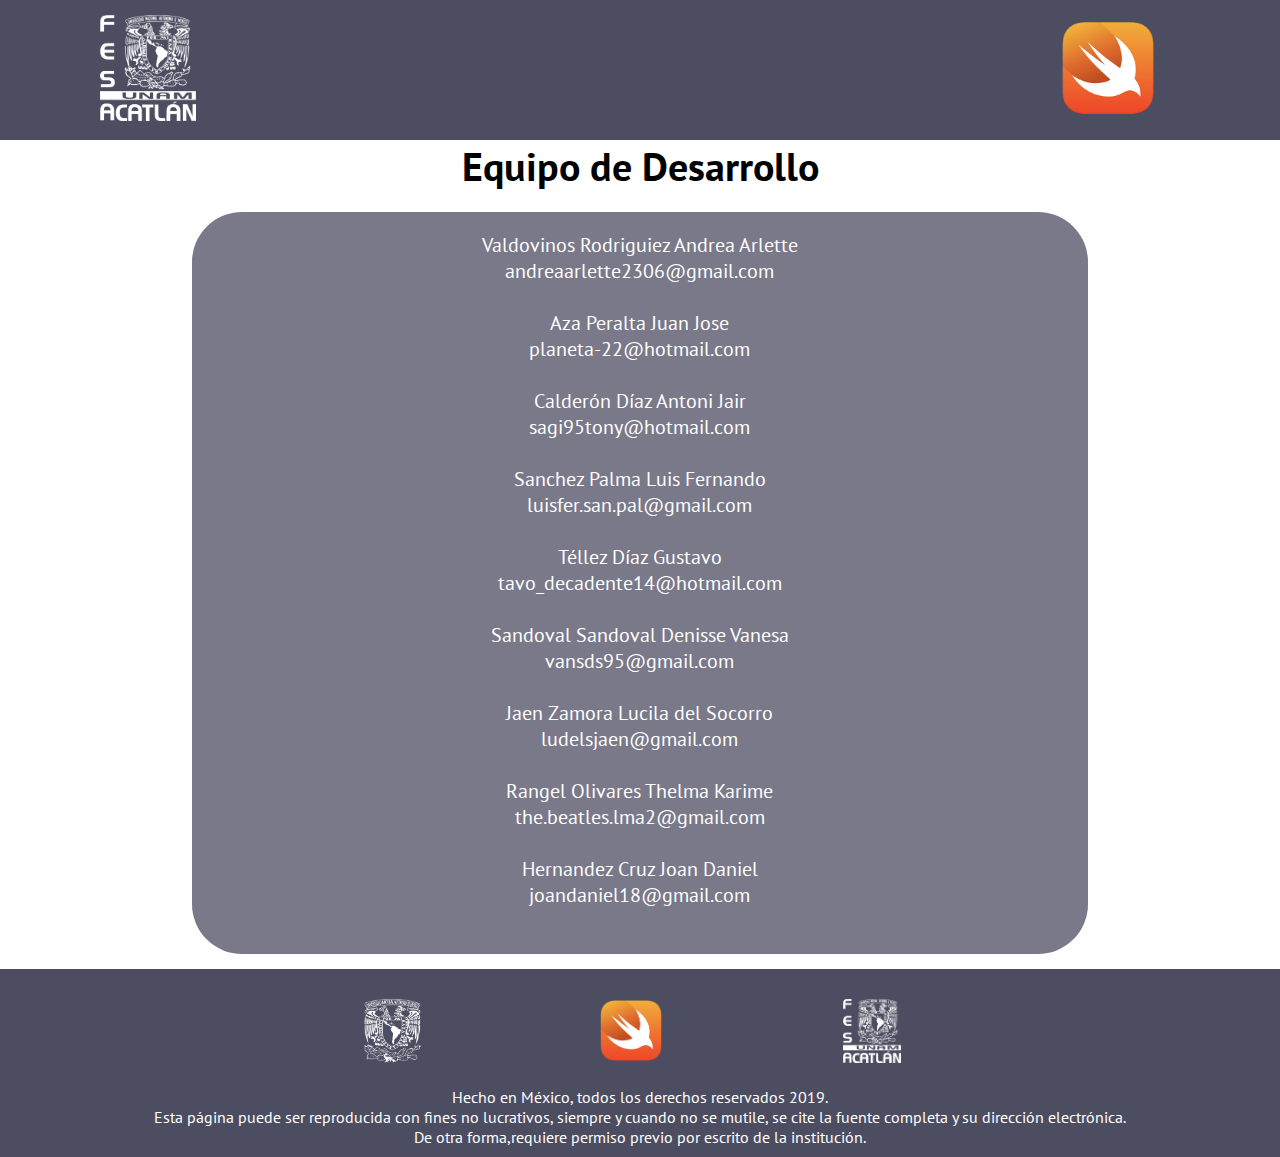
<file: web-cdam-ios-master/desarrollo.html>
<!DOCTYPE html>
<html lang="es">

<head>
    <meta charset="utf-8">
    <meta name="viewport" content="width=device-width, initial-scale=1.0, maximum-scale=1.0, minimum-scale=1.0">
    <title>iOS Development Lab/Equipo de Desarrollo</title>
    <link rel="icon" type="image/png" href="static/medios/favicon.png" sizes="16x16">
    <link href="https://fonts.googleapis.com/css?family=PT+Sans" rel="stylesheet">
    <link rel="stylesheet" href="static/css/estilos.css">
    <link rel="stylesheet" href="static/css/desarrollo.css">
</head>

<body>
    <div class="contenedor">
        <header>
            <!--El header está ocupado solamente por los iconos y el nombre del laboratorio-->
            <div class="logo1">
                <a href="https://www.acatlan.unam.mx"><img src="static/medios/FES_blanco.png" alt="Imagen"></a>
            </div>
            <div class="logo2">
                <a><img src="static/medios/favicon.png" alt="Imagen"></a>
            </div>
        </header>
        <h1>Equipo de Desarrollo</h1><br>
         <div class="cuerpo">
            <div class="elemento">
                <p>Valdovinos Rodriguiez Andrea Arlette </p>
                <p>andreaarlette2306@gmail.com</p><br>
            </div>
          <div class="elemento">
                <p>Aza Peralta Juan Jose</p>
                <p>planeta-22@hotmail.com</p><br>
            </div>
            <div class="elemento">
                <p>Calderón Díaz Antoni Jair</p>
                <p>sagi95tony@hotmail.com</p><br>
            </div>
            <div class="elemento">
                <p>Sanchez Palma Luis Fernando</p>
                <p>luisfer.san.pal@gmail.com</p><br>
            </div>
            <div class="elemento">
                <p>Téllez Díaz Gustavo</p>
                <p>tavo_decadente14@hotmail.com</p><br>
            </div>
            <div class="elemento">
                <p>Sandoval Sandoval Denisse Vanesa</p>
                <p>vansds95@gmail.com</p><br>
            </div>
            <div class="elemento">
                <p>Jaen Zamora Lucila del Socorro</p>
                <p>ludelsjaen@gmail.com</p><br>
            </div>
            <div class="elemento">
                <p>Rangel Olivares Thelma Karime </p>
                <p>the.beatles.lma2@gmail.com</p><br>
            </div>
            <div class="elemento">
                <p>Hernandez Cruz Joan Daniel </p>
                <p>joandaniel18@gmail.com</p><br>
            </div>
        </div>
        <footer>
            <section class="logos">
                <!-- Esta sección esta destinada a contener los logos que se muestran en el pie de página-->
                <a href="https://www.unam.mx"><img src="static/medios/UNAM_blanco.png" alt="Imagen"></a>
                <a href="#"><img src="static/medios/favicon.png" alt="Imagen"></a>
                <a href="https://www.acatlan.unam.mx"><img src="static/medios/FES_blanco.png" alt="Imagen"></a>
            </section>

            <div class="derechos">
                <p id="p1"> Hecho en México, todos los derechos reservados 2019.</p>
                <p id="p2"> Esta página puede ser reproducida con fines no lucrativos, siempre y cuando no se mutile, se cite la fuente completa y su dirección electrónica.</p>
                <p id="p3">De otra forma,requiere permiso previo por escrito de la institución.</p>
            </div>
        </footer>
    </div>
</body>

</html>
</file>
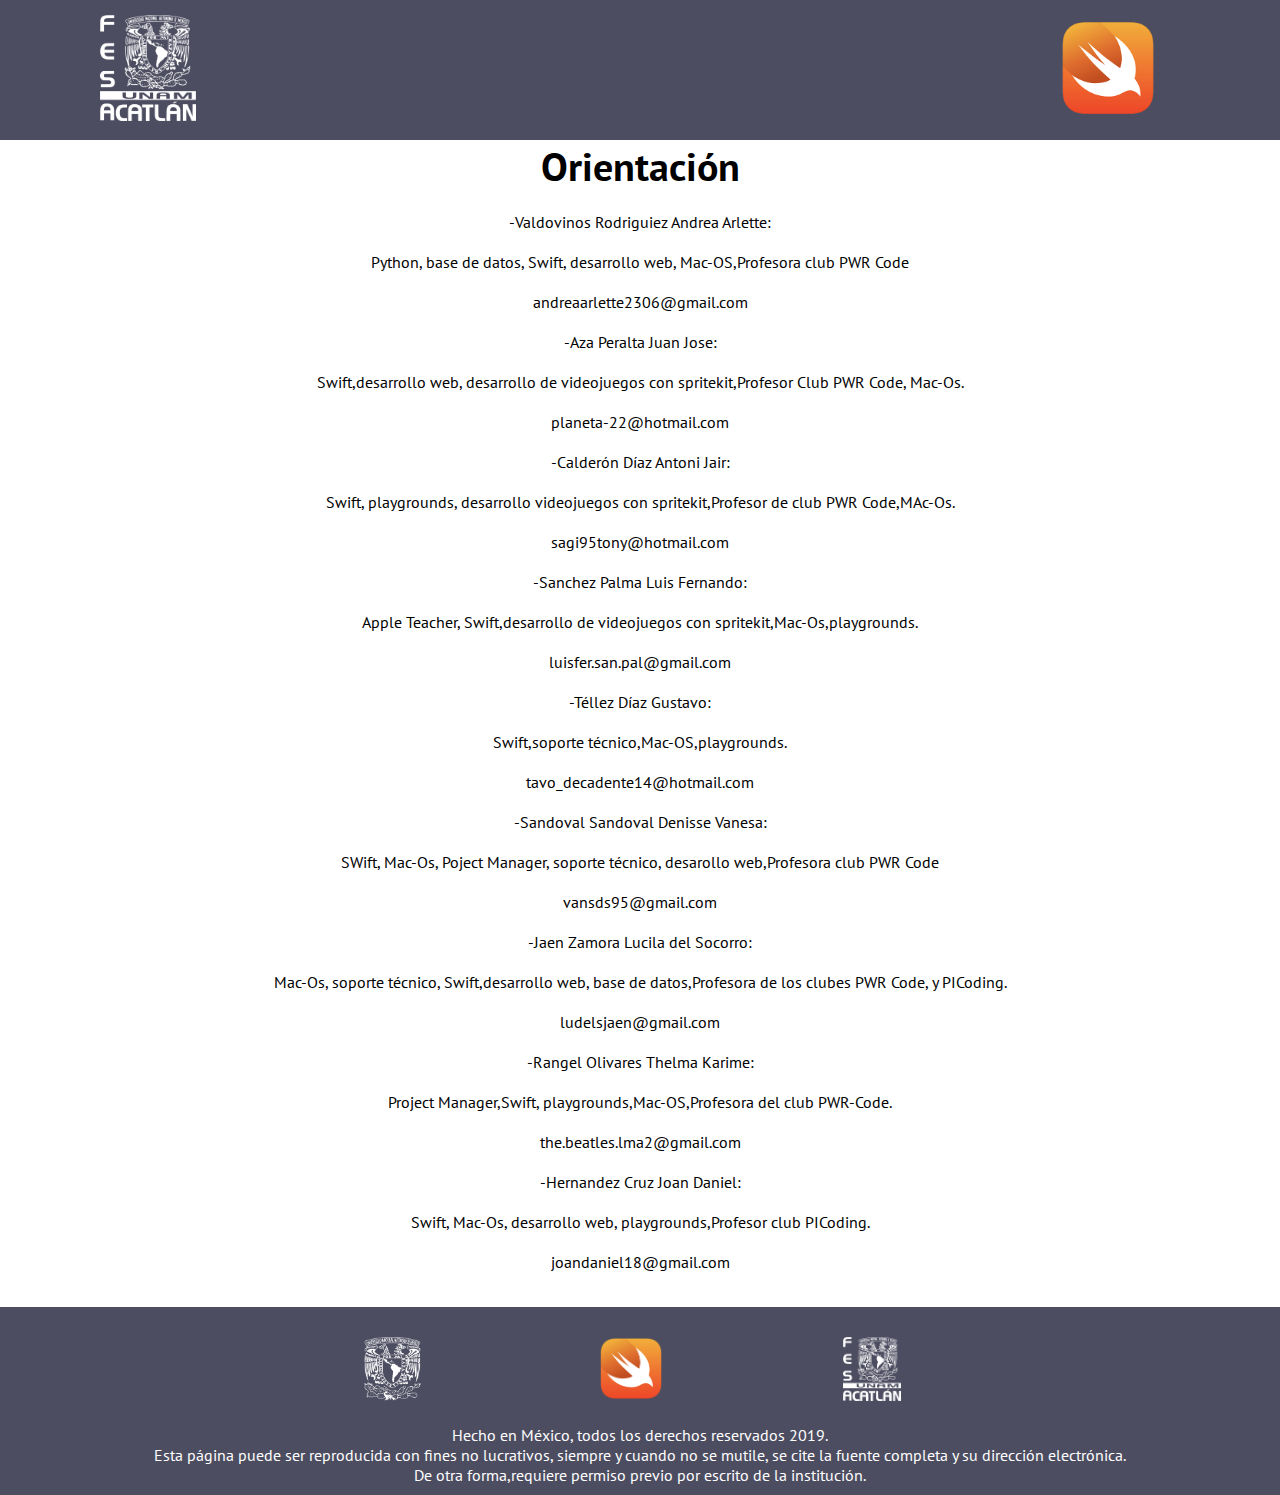
<file: web-cdam-ios-master/orientacion.html>
<!DOCTYPE html>
<html lang="es">

<head>
    <meta charset="utf-8">
    <meta name="viewport" content="width=device-width, initial-scale=1.0, maximum-scale=1.0, minimum-scale=1.0">
    <title>iOS Development Lab/Orientación</title>
    <link rel="icon" type="image/png" href="static/medios/favicon.png" sizes="16x16">
    <link href="https://fonts.googleapis.com/css?family=PT+Sans" rel="stylesheet">
    <link rel="stylesheet" href="static/css/estilos.css">
    <link rel="stylesheet" href="static/css/desarrollo.css">
</head>

<body>
    <div class="contenedor">
        <header>
            <!--El header está ocupado solamente por los iconos y el nombre del laboratorio-->
            <div class="logo1">
                <a href="https://www.acatlan.unam.mx"><img src="static/medios/FES_blanco.png" alt="Imagen"></a>
            </div>
            <div class="logo2">
                <a><img src="static/medios/favicon.png" alt="Imagen"></a>
            </div>
        </header>
        <h1>Orientación</h1><br>
        <p align="center">
          -Valdovinos Rodriguiez Andrea Arlette:<br><br>
                Python, base de datos, Swift, desarrollo web, Mac-OS,Profesora club PWR Code<br><br> 
                andreaarlette2306@gmail.com<br><br>
  
           -Aza Peralta Juan Jose:<br><br>
                Swift,desarrollo web, desarrollo de videojuegos con spritekit,Profesor Club PWR Code, Mac-Os.<br><br>
                 planeta-22@hotmail.com<br><br>
        
          -Calderón Díaz Antoni Jair:<br><br>
                Swift, playgrounds, desarrollo videojuegos con spritekit,Profesor de club PWR Code,MAc-Os.<br><br>
                sagi95tony@hotmail.com<br><br>

          -Sanchez Palma Luis Fernando:<br><br>
                Apple Teacher, Swift,desarrollo de videojuegos con spritekit,Mac-Os,playgrounds.<br><br>
                luisfer.san.pal@gmail.com<br><br>

          -Téllez Díaz Gustavo:<br><br>
                Swift,soporte técnico,Mac-OS,playgrounds.<br><br>
                tavo_decadente14@hotmail.com<br><br>

                
          -Sandoval Sandoval Denisse Vanesa:<br><br>
                SWift, Mac-Os, Poject Manager, soporte técnico, desarollo web,Profesora club PWR Code<br><br>
                vansds95@gmail.com<br><br>

                
          -Jaen Zamora Lucila del Socorro:<br><br>
                Mac-Os, soporte técnico, Swift,desarrollo web, base de datos,Profesora de los clubes PWR Code,
            y PICoding.<br><br>
                ludelsjaen@gmail.com<br><br>

                
          -Rangel Olivares Thelma Karime:<br><br>
                Project Manager,Swift, playgrounds,Mac-OS,Profesora del club PWR-Code.<br><br>
                the.beatles.lma2@gmail.com<br><br>

                
          -Hernandez Cruz Joan Daniel:<br><br>
                Swift, Mac-Os, desarrollo web, playgrounds,Profesor club PICoding.<br><br>
                joandaniel18@gmail.com <br><br>
      
        </p>
      
        <footer>
            <section class="logos">
                <!-- Esta sección esta destinada a contener los logos que se muestran en el pie de página-->
                <a href="https://www.unam.mx"><img src="static/medios/UNAM_blanco.png" alt="Imagen"></a>
                <a href="#"><img src="static/medios/favicon.png" alt="Imagen"></a>
                <a href="https://www.acatlan.unam.mx"><img src="static/medios/FES_blanco.png" alt="Imagen"></a>
            </section>
            <div class="derechos">
                <p id="p1"> Hecho en México, todos los derechos reservados 2019.</p>
                <p id="p2"> Esta página puede ser reproducida con fines no lucrativos, siempre y cuando no se mutile, se cite la fuente completa y su dirección electrónica.</p>
                <p id="p3">De otra forma,requiere permiso previo por escrito de la institución.</p>
            </div>
        </footer>
    </div>
</body>

</html>
</file>
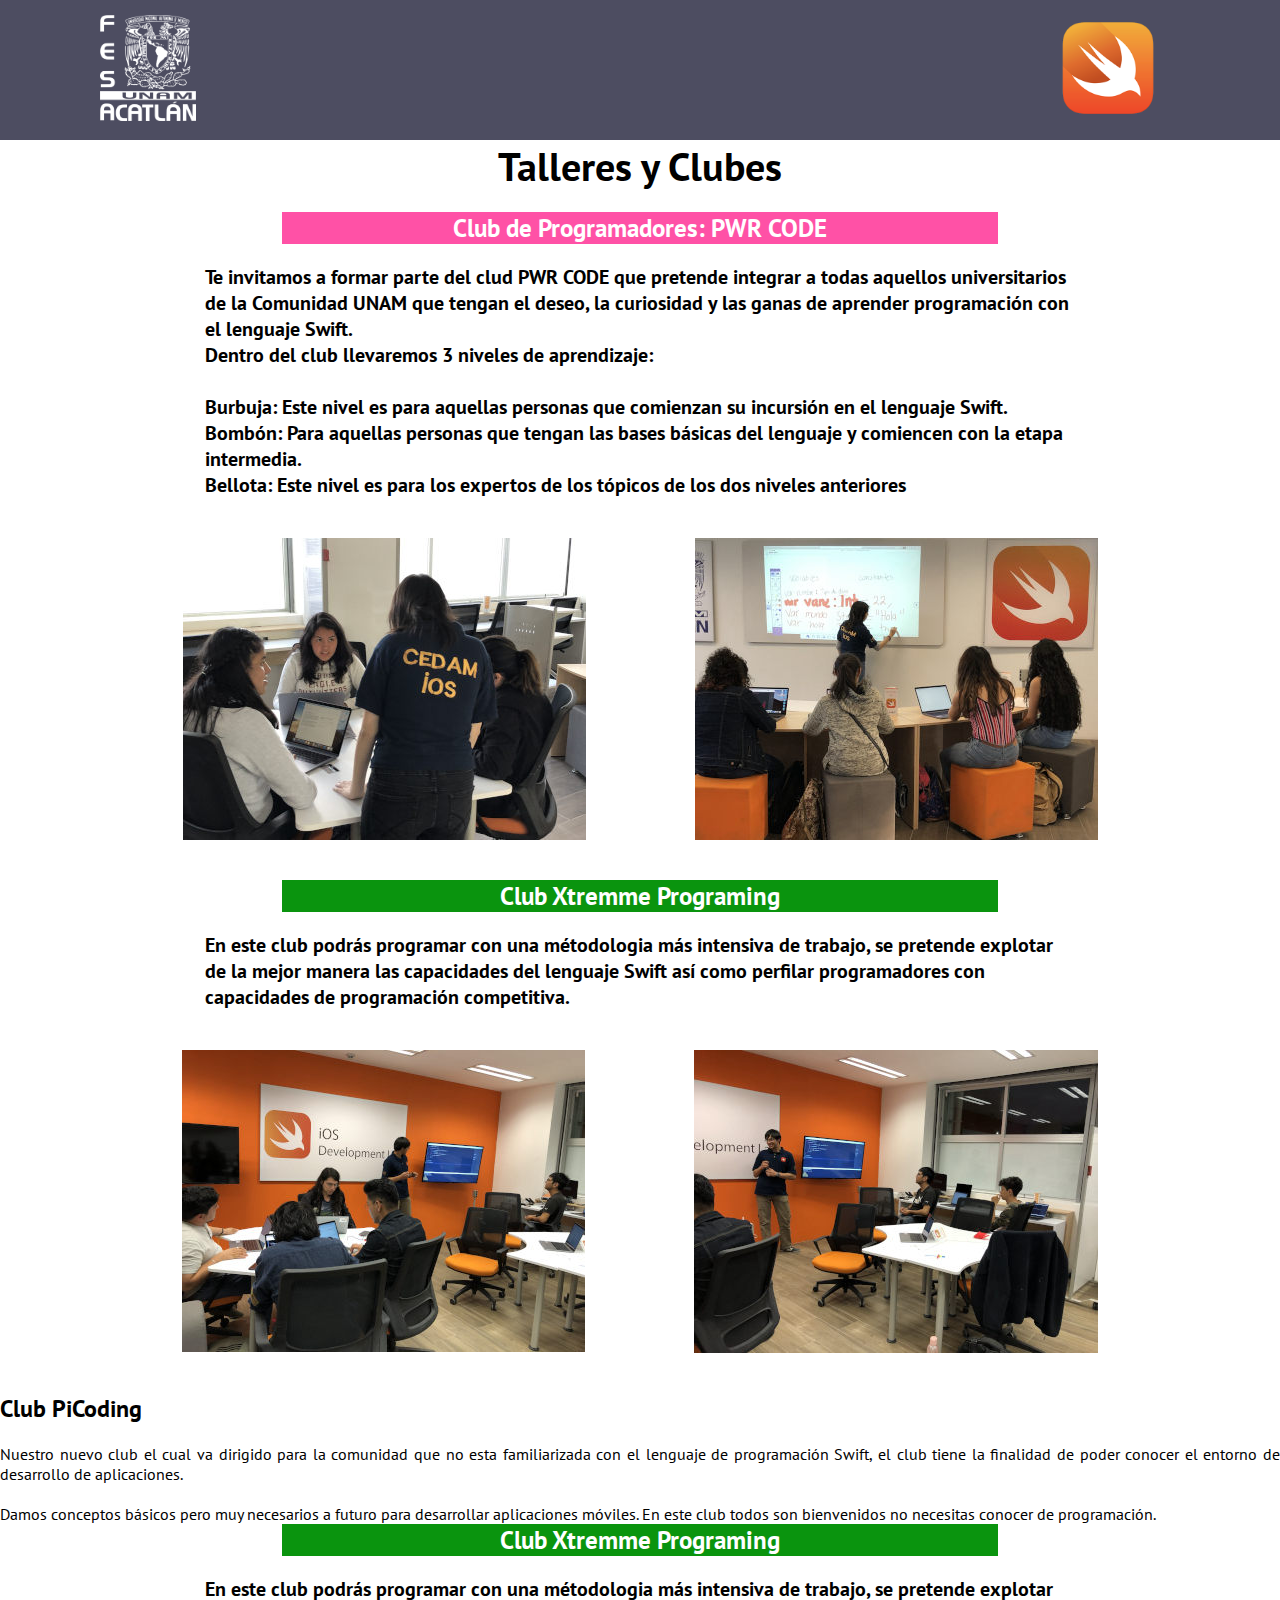
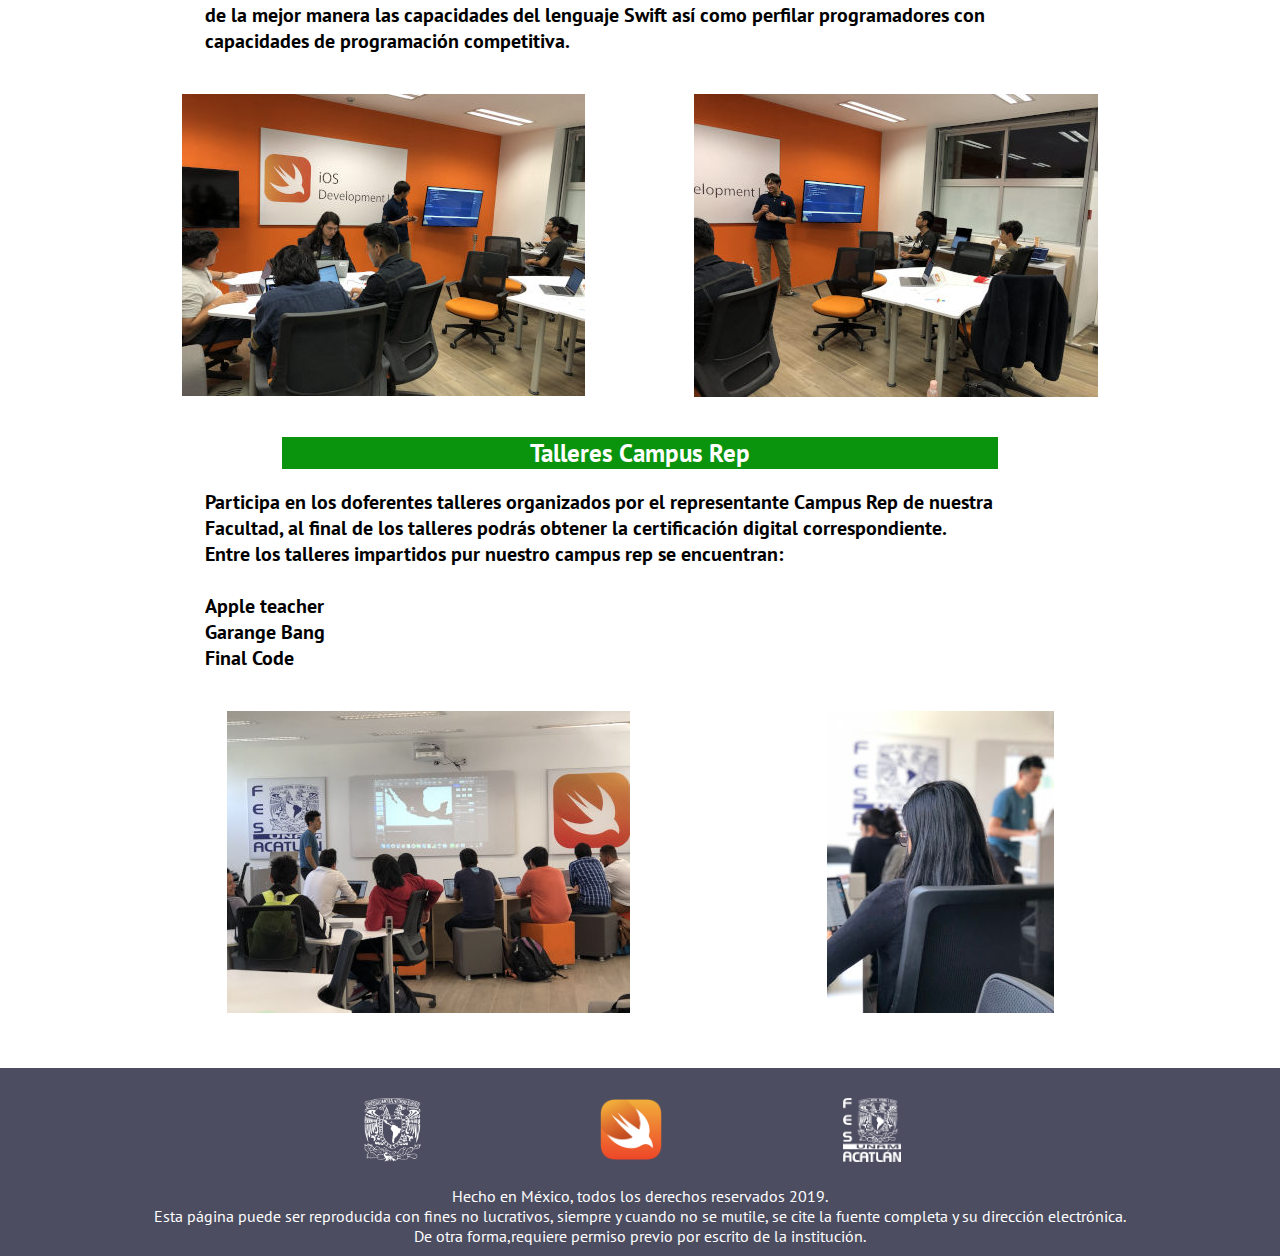
<file: web-cdam-ios-master/talleres.html>
<!DOCTYPE html>
<html lang="es">

<head>
    <meta charset="utf-8">
    <meta name="viewport" content="width=device-width, initial-scale=1.0, maximum-scale=1.0, minimum-scale=1.0">
    <title>iOS Development Lab/Talleres</title>
    <link rel="icon" type="image/png" href="static/medios/favicon.png" sizes="16x16">
    <link href="https://fonts.googleapis.com/css?family=PT+Sans" rel="stylesheet">
    <link rel="stylesheet" href="static/css/estilos.css">
    <link rel="stylesheet" href="static/css/desarrollo.css">
    <link rel="stylesheet" href="static/css/talleres.css">
</head>

<body>
    <div class="contenedor">
        <header>
            <!--El header está ocupado solamente por los iconos y el nombre del laboratorio-->
            <div class="logo1">
                <a href="https://www.acatlan.unam.mx"><img src="static/medios/FES_blanco.png" alt="Imagen"></a>
            </div>
            <div class="logo2">
                <a><img src="static/medios/favicon.png" alt="Imagen"></a>
            </div>
        </header>
        <h1>Talleres y Clubes</h1><br>
        <div id="PGC"><h2>Club de Programadores: PWR  CODE</h2><br>
        <p>Te invitamos a formar parte del clud PWR  CODE que pretende integrar a todas aquellos universitarios de la Comunidad UNAM que tengan el deseo, la curiosidad y las ganas de aprender programación con el lenguaje Swift.<br>
            Dentro del club llevaremos 3 niveles de aprendizaje: <br><br>
            Burbuja: Este nivel es para aquellas personas que comienzan su incursión en el lenguaje Swift.<br>
            Bombón: Para aquellas personas que tengan las bases básicas del lenguaje y comiencen con la etapa intermedia.<br>
            Bellota: Este nivel es para los expertos de los tópicos de los dos niveles anteriores</p><br><br>
            <div class="imagenes">
                <img src="static/medios/IMG_0013.jpg">
                <img src="static/medios/IMG_0303.jpg">
            </div>          
        </div><br><br>
       
      
        <div id="XP"><h2>Club Xtremme Programing</h2><br>
        <p>En este club podrás programar con una métodologia más intensiva de trabajo, se pretende explotar de la mejor manera las capacidades del lenguaje Swift así como perfilar programadores con capacidades de programación competitiva.</p><br><br>
            <div class="imagenes">
                <img src="static/medios/IMG_0365.jpg">
                <img src="static/medios/IMG_0366.jpg">
            </div>
        </div><br><br>
      
       <div id ="PiC"><h2>Club PiCoding</h2><br>
        <p align="justify">Nuestro nuevo club el cual va dirigido para la comunidad que no esta familiarizada con el lenguaje de programación Swift, el club tiene la finalidad de poder conocer el entorno de desarrollo de aplicaciones.<br><br>
          Damos conceptos básicos pero muy necesarios a futuro para desarrollar aplicaciones móviles. En este club todos son bienvenidos no necesitas conocer de programación. 
        </p>
      
      </div>
        <div id="XP"><h2>Club Xtremme Programing</h2><br>
        <p>En este club podrás programar con una métodologia más intensiva de trabajo, se pretende explotar de la mejor manera las capacidades del lenguaje Swift así como perfilar programadores con capacidades de programación competitiva.</p><br><br>
            <div class="imagenes">
                <img src="static/medios/IMG_0365.jpg">
                <img src="static/medios/IMG_0366.jpg">
            </div>
        </div><br><br>
      
        <div id="XP"><h2>Talleres Campus Rep</h2><br>
        <p>Participa en los doferentes talleres organizados por el representante Campus Rep de nuestra Facultad, al final de los talleres podrás obtener la certificación digital correspondiente.<br>
           Entre los talleres impartidos pur nuestro campus rep se encuentran:<br><br>
           Apple teacher<br>
           Garange Bang<br>
           Final Code</p><br><br>
            <div class="imagenes">
                <img src="static/medios/IMG_0312.jpg">
                <img src="static/medios/IMG_0333.jpg">
            </div>
        </div><br><br>
        <footer>
            <section class="logos">
                <!-- Esta sección esta destinada a contener los logos que se muestran en el pie de página-->
                <a href="https://www.unam.mx"><img src="static/medios/UNAM_blanco.png" alt="Imagen"></a>
                <a href="#"><img src="static/medios/favicon.png" alt="Imagen"></a>
                <a href="https://www.acatlan.unam.mx"><img src="static/medios/FES_blanco.png" alt="Imagen"></a>
            </section>
            <div class="derechos">
                <p id="p1"> Hecho en México, todos los derechos reservados 2019.</p>
                <p id="p2"> Esta página puede ser reproducida con fines no lucrativos, siempre y cuando no se mutile, se cite la fuente completa y su dirección electrónica.</p>
                <p id="p3">De otra forma,requiere permiso previo por escrito de la institución.</p>
            </div>
        </footer>
    </div>
</body>

</html>
</file>
<file: web-cdam-ios-master/static/css/estilos.css>
/*Plantilla de estilos del sitio del CDAM de la
Facultad de Estudios Superiores Acatlán

Autores:
Flores Hernández Juan Alberto

2019 Facultad de Estudios Superiores Acatlán*/
* {
    margin: 0px;
    padding: 0px;
    box-sizing: border-box;
    font-family: 'PT Sans', sans-serif;
}

.contenedor {
    width: 100%;
    max-width: 1500px;
    margin: auto;
    /*flex para responsive design*/
    display: flex;
    flex-direction: column;
    flex-flow: column;
}

header {
    /*Fondo Gris*/
    background: rgba(77, 77, 97, 1);
    width: 100%;
    padding-left: 100px;
    padding-right: 100px;
    padding-top: 15px;
    padding-bottom: 15px;
    display: flex;
    justify-content: space-between;
    align-items: center;
    flex-direction: row;
}


.logo1 {
    max-width: 120px;
    max-height: 120px;
}

.logo1 img,
.logo2 img {
    width: 80%;
}

.logo2 {
    max-width: 120px;
    max-height: 120px;
}

nav {
    width: 100%;
    /*Fondo Naranja del nav*/
    background: rgba(255, 133, 51, 1);
    display: flex;
    flex-wrap: wrap;
    align-items: center;
    margin: auto;
}

nav a {
    color: rgb(255, 255, 255);
    font-size: 18px;
    text-align: center;
    text-decoration: none;
    padding: 5px;
    flex-grow: 1;
    /*Hace que los elementos del nav se distribuyan de manera adecuada*/
}

nav a:hover {
    background: rgba(87, 87, 107, 1);
}

/* Etiquena .accordion-container-menu es para el menu destinado para dispositivos móviles*/
.accordion-container-menu {
    display: none;
}

.galeria {
    width: 100%;
    max-width: 1500px;
    display: flex;
    height: 700px;
    justify-content: center;
    align-content: center;
    margin: auto;
}

.galeria img {
    width: 100%;
    max-width: 1500px;
    padding: 0px;
    height: 700px;
    margin: auto;
}

.acerca {
    background: rgba(255, 255, 255, 1);
    width: 100%;
    max-width: 1500px;
    margin: auto;
    display: flex;
    flex-flow: row;
    flex-flow: wrap;
    padding: 20px;
}

.informacion {
    width: 30%;
    max-width: 600px;
    font-size: 18px;
    margin: auto;
}

.video {
    width: 60%;
    max-width: 500px;
    max-height: 350px;
    margin: auto;
}

.actividades {
    background: rgba(87, 87, 107, .8);
    width: 100%;
    max-width: 1500px;
    margin: auto;
    display: flex;
    flex-flow: row;
    flex-wrap: nowrap;
    justify-content: space-between;
    padding: 25px;
    font-size: 18px;
}

.actividades h2,
.avisos h2,
.calendario h2,
.lineamientos h2 {
    width: 100%;
    display: flex;
    font-size: 40px;
    justify-content: center;
    align-content: center;
}

.actividades h2 a{
    text-decoration: none;
    color: rgb(0,0,0);
}
.actividades p {
    width: 90%;
    background: rgba(255, 133, 51, .8);
    border-radius: 25px;
    font-size: 20px;
    padding: 15px;
    margin: 5px;
    text-decoration: none;
    color: rgb(255, 255, 255);
    display: flex;
    justify-content: center;
    align-content: center;
}

.actividades p a {
    text-decoration: none;
    color: rgb(255, 255, 255);
}

.actividad {
    display: flex;
    flex-direction: row;
    flex-wrap: wrap;
    justify-content: center;
    align-content: center;
}

.actividad img {
    width: 90%;
    max-width: 300px;
    max-height: 200px;
    border-radius: 10px;
    align-items: center;
    justify-content: center;
    align-content: center;
}


.avisos,
.lineamientos {
    background: rgba(255, 255, 255, 1);
    width: 100%;
    margin: auto;
    max-width: 1500px;
    padding: 10px;
    display: flex;
    flex-wrap: wrap;
    justify-content: space-around;
}

.frameavisos,
.framecalendario {
    width: 80%;
    margin: auto;
    max-width: 1000px;
}

.calendario {
    background: rgba(87, 87, 107, .8);
    width: 100%;
    max-width: 1500px;
    padding: 10px;
    font-size: 18px;
    display: flex;
    flex-wrap: wrap;
}

footer {
    background: rgba(77, 77, 97, 1);
    color: rgb(255, 255, 255);
    display: flex;
    flex-direction: column;
}

footer .logos {
    width: 60%;
    margin: auto;
    display: flex;
    padding: 20px;
    flex-flow: row;
    flex-wrap: nowrap;
    justify-content: space-around;
}

.logos img {
    width: 80%;
    max-width: 80px;
    max-height: 80px;
}

footer .creditos {
    width: 100%;
    padding-left: 100px;
    padding-right: 100px;
    font-size: 12px;
    display: flex;
    flex-flow: row;
    flex-wrap: wrap;
    white-space: normal;
    justify-content: space-between;
}

.creditos a {
    color: rgb(255, 255, 255);
    text-decoration: none;

}

.ir_arriba {
    display: none;
    padding: 5px;
    background: #024959;
    border-radius: 80px;
    color: #fff;
    cursor: pointer;
    position: fixed;
    bottom: 20px;
    right: 20px;
    justify-content: center;
}

@media screen and (max-width: 900px) {
    .galeria {
        height: 450px;
    }

    .galeria img {
        height: 450px;
    }

    .informacion {
        width: 40%;
        max-width: 1000px;
        margin: auto;
    }

    .video {
        width: 50%;
        max-width: 450px;
        max-height: 300px;
        margin: auto;
    }
}

@media screen and (max-width: 700px) {
    .galeria {
        height: 300px;
    }

    .galeria img {
        height: 300px;
    }

    nav a {
        font-size: 13px;
    }

    .informacion {
        width: 80%;
        max-width: 1000px;
        margin: auto;
    }


    .video {
        width: 80%;
        max-width: 400px;
        max-height: 250px;
        margin: auto;
    }

    .actividades {
        flex-wrap: wrap;
    }

    .actividad {
        width: 100%;
    }

    .framecalendario {
        width: 95%;
        max-width: 600px;
        max-height: 400px;
    }

    .creditos div {
        font-size: 9px;
    }
}

@media screen and (max-width: 500px) {

    .logo1 img,
    .logo2 img {
        width: 90%;
    }

    nav {
        display: none;
    }

    .accordion-container-menu {
        display: block;
    }

    .accordion-content-menu {
        display: none;
        overflow: auto;
    }

    .accordion-content-menu a {
        width: 100%;
        background: rgba(255, 133, 51, 1);
        color: rgb(255, 255, 255);
        font-size: 15px;
        border: none;
        display: flex;
        text-align: center;
        justify-content: center;
        text-decoration: none;
        cursor: pointer;
        padding: 0px;
        flex-grow: 1;
        overflow: auto;
    }

    .informacion {
        width: 80%;
        max-width: 700px;
    }

    .video {
        width: 80%;
        max-width: 300px;
        max-height: 150px;
    }

    .frameaviso {
        width: 85%;
        max-width: 400px;
    }

    .framecalendario {
        max-width: 450px;
        max-height: 250px;
    }

    footer .creditos {
        padding-left: 50px;
        padding-right: 50px;
    }
}
</file>
<file: web-cdam-ios-master/static/css/desarrollo.css>
.cuerpo {
    background: rgba(87, 87, 107, .8);
    width: 70%;
    margin: auto;
    display: flex;
    align-content: center;
    justify-content: center;
    flex-direction: column;
    border-radius: 50px;
    padding: 20px;
}

h1 {
    font-size: 40px;
    display: flex;
    margin: auto;
    align-content: center;
    justify-content: center;
}

.elemento {
    color: rgb(255, 255, 255);
    display: flex;
    width: 90%;
    margin: auto;
    align-content: center;
    flex-direction: column;
    font-size: 20px;
}

.elemento p {
    display: flex;
    margin: auto;
    align-content: center;
    justify-content: center;
}

footer {
    margin-top: 15px;
    padding: 10px;
}

.derechos {
    display: flex;
    margin: auto;
    max-width: 1500px;
    align-content: center;
    flex-direction: column;
}

#p1,
#p2,
#p3 {
    display: flex;
    margin: auto;
    align-content: center;
    justify-content: center;
    text-align: center;
}

.frameorientacion {
    width: 40%;
    max-width: 500px;
    display: flex;
    margin: auto;
    align-content: center;
    justify-content: center;
}

@media screen and (max-width: 700px) {
    h1 {
        font-size: 20px;
    }

    .elemento {
        font-size: 10px;
    }
}


@media screen and (max-width: 500px) {
    .derechos {
        font-size: 8px;
    }

    .frameorientacion {
        width: 80%;
        max-width: 400px;
    }
}
</file>
<file: web-cdam-ios-master/static/css/talleres.css>
//Estilos de los Talleres
.cuerpo {
    background: rgba(87, 87, 107, .8);
    width: 70%;
    margin: auto;
    display: flex;
    align-content: center;
    justify-content: center;
    flex-direction: column;
    border-radius: 50px;
    padding: 20px;
}
h1 {
    font-size: 40px;
    display: flex;
    margin: auto;
    align-content: center;
    justify-content: center;
}
#PGC, #GOC, #XP{
    width: 80%;
    align-content: center;
    justify-content: center;
    margin: auto;
}
#PGC p, #GOC p, #XP p{
    width: 85%;
    margin: auto;
    font-weight: bold;
    font-size: 20px;
}
#PGC h2,#GOC h2, #XP h2{
     width: 70%;
     color: white;
     margin: auto;
    justify-content: center;
    display: flex;
    align-content: center;
    font-size: 25px;
}
#PGC h2{
    background: rgb(255,81,166);
}
.imagenes{
    display: flex; 
    flex-wrap: wrap;
    flex-flow: wrap;
    justify-content: space-around;
}
#PGC img, #GOC img, #XP img{
     margin: auto;
     justify-content: center;
     display: flex;
     align-content: center;
}
#GOC h2{
    background: rgb(212,12,12);
}
#XP h2{
    background: rgb(10,148,14);
}

@media screen and (max-width: 700px) {
    h1 {
        font-size: 20px;
    }
}

@media screen and (max-width: 500px) {
    .derechos {
        font-size: 8px;
    }
}
</file>
